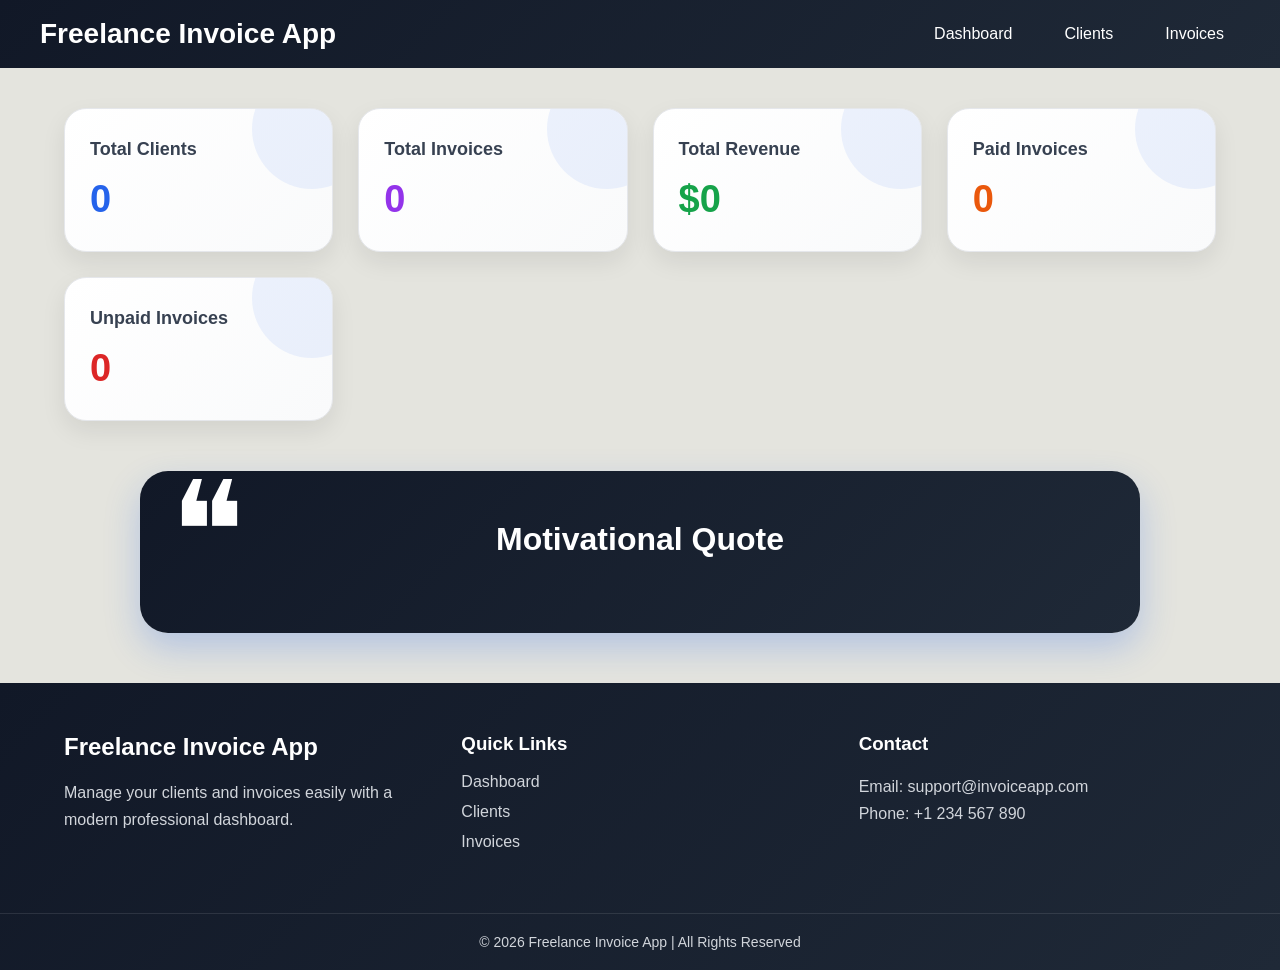
<file: index.html>
<!DOCTYPE html>
<html lang="en">
<head>
  <meta charset="UTF-8" />
  <meta name="viewport" content="width=device-width, initial-scale=1.0" />
  <title>Dashboard</title>
  <link rel="stylesheet" href="css/style.css" />
</head>
<body>

  <nav>
    <h1>Freelance Invoice App</h1>

    <ul>
      <li><a href="index.html">Dashboard</a></li>
      <li><a href="clients.html">Clients</a></li>
      <li><a href="invoices.html">Invoices</a></li>
    </ul>
  </nav>

  <section class="dashboard">
    <div class="card">
      <h2>Total Clients</h2>
      <p id="totalClients">0</p>
    </div>

    <div class="card">
      <h2>Total Invoices</h2>
      <p id="totalInvoices">0</p>
    </div>

    <div class="card">
      <h2>Total Revenue</h2>
      <p id="totalRevenue">$0</p>
    </div>

    <div class="card">
      <h2>Paid Invoices</h2>
      <p id="paidInvoices">0</p>
    </div>

    <div class="card">
      <h2>Unpaid Invoices</h2>
      <p id="unpaidInvoices">0</p>
    </div>
  </section>

  <section class="quote-box">
    <h2>Motivational Quote</h2>
    <p id="quote"></p>
    <h4 id="author"></h4>
  </section>

  <script type="module" src="js/main.js"></script>
  <footer class="footer">

  <div class="footer-container">

    <div class="footer-logo">
      <h2>Freelance Invoice App</h2>
      <p>
        Manage your clients and invoices easily with a modern
        professional dashboard.
      </p>
    </div>

    <div class="footer-links">
      <h3>Quick Links</h3>

      <ul>
        <li><a href="index.html">Dashboard</a></li>
        <li><a href="clients.html">Clients</a></li>
        <li><a href="invoices.html">Invoices</a></li>
      </ul>
    </div>

    <div class="footer-contact">
      <h3>Contact</h3>

      <p>Email: support@invoiceapp.com</p>
      <p>Phone: +1 234 567 890</p>
    </div>

  </div>

  <div class="footer-bottom">
    <p>© 2026 Freelance Invoice App | All Rights Reserved</p>
  </div>

</footer>

</body>
</html
</file>
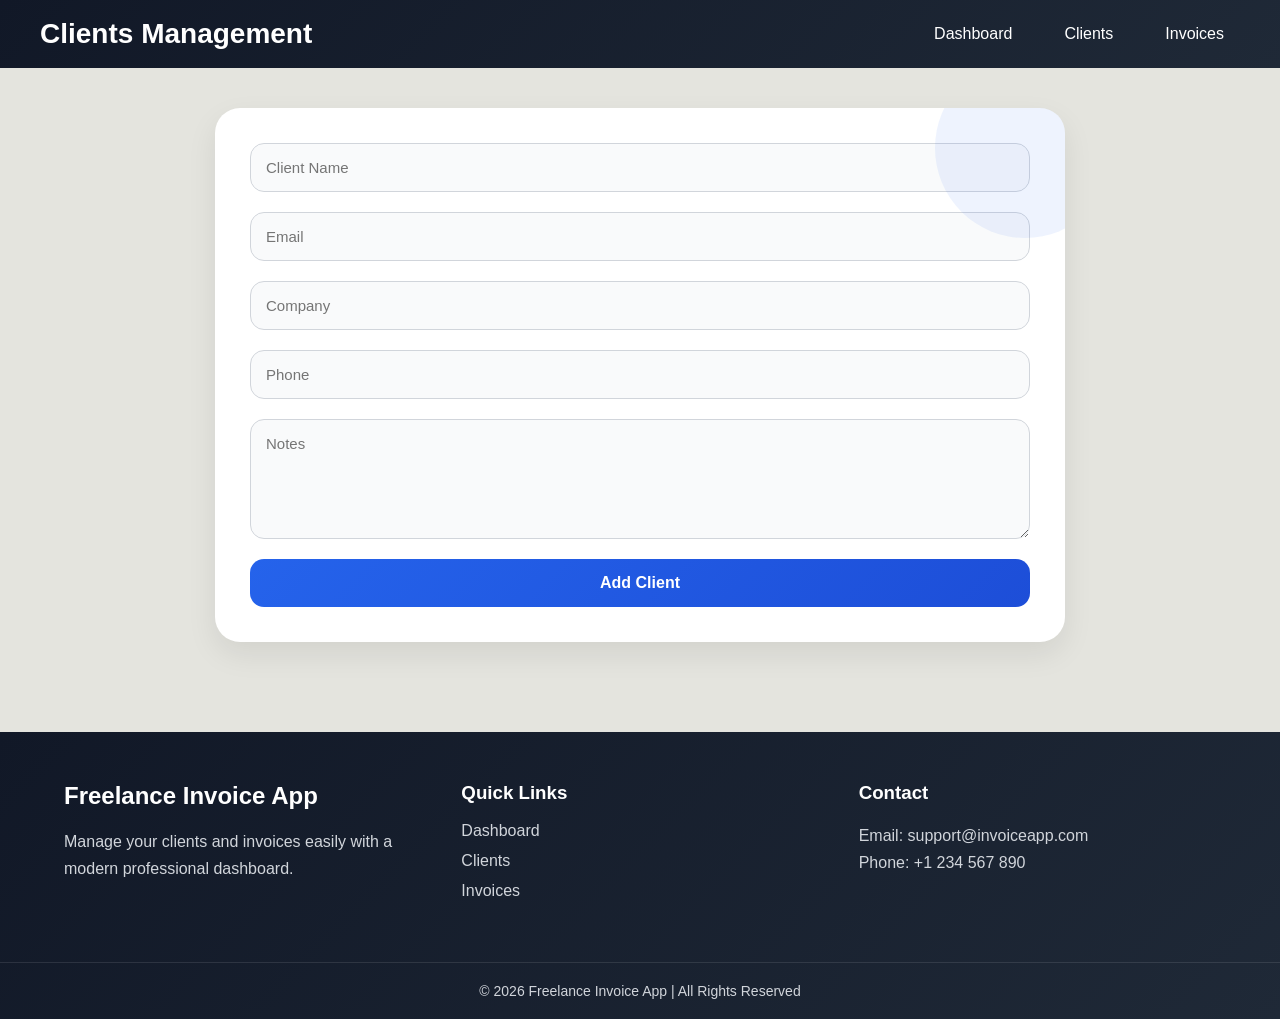
<file: clients.html>
<!doctype html>
<html lang="en">
  <head>
    <meta charset="UTF-8" />
    <meta name="viewport" content="width=device-width, initial-scale=1.0" />
    <title>Clients</title>
    <link rel="stylesheet" href="css/style.css" />
  </head>
  <body>
    <nav>
      <h1>Clients Management</h1>

      <ul>
        <li><a href="index.html">Dashboard</a></li>
        <li><a href="clients.html">Clients</a></li>
        <li><a href="invoices.html">Invoices</a></li>
      </ul>
    </nav>

    <section class="form-section">
      <form id="clientForm">
        <input type="text" id="name" placeholder="Client Name" required />

        <input type="email" id="email" placeholder="Email" required />

        <input type="text" id="company" placeholder="Company" required />

        <input type="text" id="phone" placeholder="Phone" required />

        <textarea id="notes" placeholder="Notes"></textarea>
        <button type="submit">Add Client</button>
      </form>
    </section>

    <section>
      <div id="clientsList" class="clients-grid"></div>
    </section>

    <script type="module" src="js/clients.js"></script>
    <footer class="footer">
      <div class="footer-container">
        <div class="footer-logo">
          <h2>Freelance Invoice App</h2>
          <p>
            Manage your clients and invoices easily with a modern professional
            dashboard.
          </p>
        </div>

        <div class="footer-links">
          <h3>Quick Links</h3>

          <ul>
            <li><a href="index.html">Dashboard</a></li>
            <li><a href="clients.html">Clients</a></li>
            <li><a href="invoices.html">Invoices</a></li>
          </ul>
        </div>

        <div class="footer-contact">
          <h3>Contact</h3>

          <p>Email: support@invoiceapp.com</p>
          <p>Phone: +1 234 567 890</p>
        </div>
      </div>

      <div class="footer-bottom">
        <p>© 2026 Freelance Invoice App | All Rights Reserved</p>
      </div>
    </footer>
  </body>
</html>
</file>
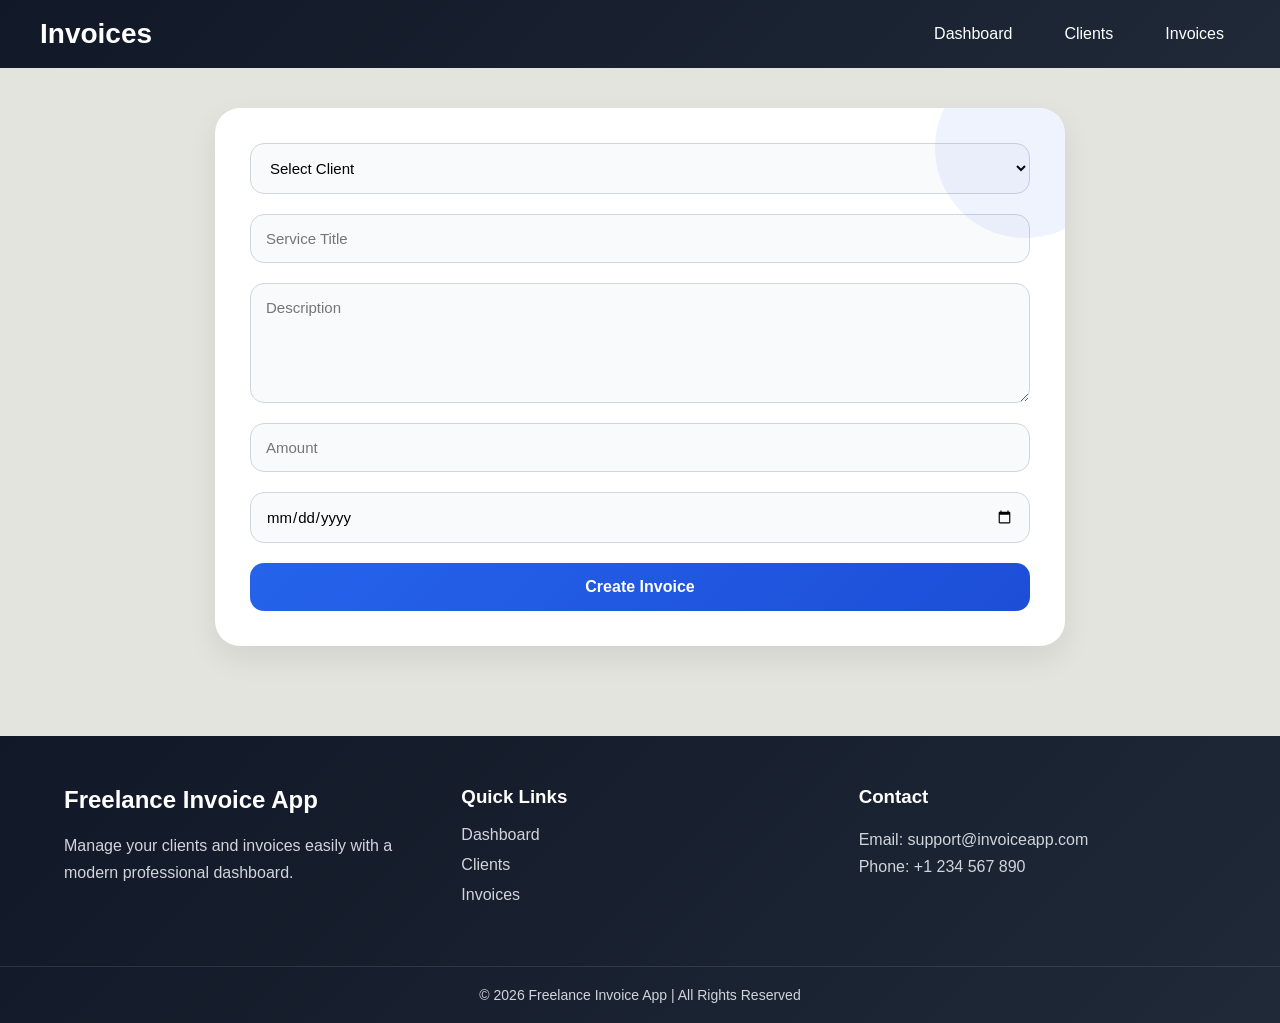
<file: invoices.html>
<!doctype html>
<html lang="en">
  <head>
    <meta charset="UTF-8" />
    <meta name="viewport" content="width=device-width, initial-scale=1.0" />
    <title>Invoices</title>
    <link rel="stylesheet" href="css/style.css" />
  </head>
  <body>
    <nav>
      <h1>Invoices</h1>

      <ul>
        <li><a href="index.html">Dashboard</a></li>
        <li><a href="clients.html">Clients</a></li>
        <li><a href="invoices.html">Invoices</a></li>
      </ul>
    </nav>

    <section class="form-section">
      <form id="invoiceForm">
        <select id="clientSelect" required>
          <option value="">Select Client</option>
        </select>

        <input type="text" id="service" placeholder="Service Title" required />

        <textarea id="description" placeholder="Description"></textarea>

        <input type="number" id="amount" placeholder="Amount" required />

        <input type="date" id="date" required />

        <button type="submit">Create Invoice</button>
      </form>
    </section>

    <section>
      <div id="invoiceList" class="invoice-grid"></div>
    </section>

    <script type="module" src="js/invoices.js"></script>
    <footer class="footer">
      <div class="footer-container">
        <div class="footer-logo">
          <h2>Freelance Invoice App</h2>
          <p>
            Manage your clients and invoices easily with a modern professional
            dashboard.
          </p>
        </div>

        <div class="footer-links">
          <h3>Quick Links</h3>

          <ul>
            <li><a href="index.html">Dashboard</a></li>
            <li><a href="clients.html">Clients</a></li>
            <li><a href="invoices.html">Invoices</a></li>
          </ul>
        </div>

        <div class="footer-contact">
          <h3>Contact</h3>

          <p>Email: support@invoiceapp.com</p>
          <p>Phone: +1 234 567 890</p>
        </div>
      </div>

      <div class="footer-bottom">
        <p>© 2026 Freelance Invoice App | All Rights Reserved</p>
      </div>
    </footer>
  </body>
</html>
</file>
<file: css/style.css>
* {
  margin: 0;
  padding: 0;
  box-sizing: border-box;
  font-family: "Segoe UI", Tahoma, Geneva, Verdana, sans-serif;
}

body {
  background: #e4e4de;
  color: #222;
  min-height: 100vh;
}
nav {
  background: linear-gradient(135deg, #111827, #1f2937);
  color: white;
  padding: 18px 40px;
  display: flex;
  justify-content: space-between;
  align-items: center;
  flex-wrap: wrap;
  position: sticky;
  top: 0;
  z-index: 1000;
}

nav h1 {
  font-size: 28px;
}

nav ul {
  display: flex;
  gap: 20px;
  list-style: none;
}

nav a {
  color: white;
  text-decoration: none;
  padding: 10px 16px;
  border-radius: 10px;
  transition: 0.3s;
}

nav a:hover {
  background: rgba(255, 255, 255, 0.12);
  color: #60a5fa;
}

.form-section {
  width: 90%;
  max-width: 700px;
  margin: 30px auto;
}

form {
  background: white;
  padding: 30px;
  border-radius: 18px;
  display: flex;
  flex-direction: column;
  gap: 18px;
  box-shadow: 0 8px 20px rgba(0, 0, 0, 0.08);
}

input,
textarea,
select {
  padding: 14px;
  border-radius: 10px;
  border: 1px solid #d1d5db;
  outline: none;
}
.dashboard {
  width: 90%;
  margin: 40px auto;
  display: grid;
  grid-template-columns: repeat(auto-fit, minmax(240px, 1fr));
  gap: 25px;
}

.card {
  position: relative;
  overflow: hidden;
  background: linear-gradient(135deg, #ffffff, #f9fafb);
  border-radius: 22px;
  padding: 30px 25px;
  box-shadow: 0 10px 25px rgba(0, 0, 0, 0.08);
  transition: 0.4s ease;
  border: 1px solid #e5e7eb;
}

.card::before {
  content: "";
  position: absolute;
  top: -40px;
  right: -40px;
  width: 120px;
  height: 120px;
  background: rgba(37, 99, 235, 0.08);
  border-radius: 50%;
}

.card:hover {
  transform: translateY(-8px) scale(1.02);
  box-shadow: 0 15px 35px rgba(0, 0, 0, 0.12);
}

.card h2 {
  font-size: 18px;
  color: #374151;
  margin-bottom: 18px;
  font-weight: 600;
}

.card p {
  font-size: 38px;
  font-weight: bold;
  color: #2563eb;
}

.card:nth-child(1) p {
  color: #2563eb;
}

.card:nth-child(2) p {
  color: #9333ea;
}

.card:nth-child(3) p {
  color: #16a34a;
}

.card:nth-child(4) p {
  color: #ea580c;
}

.card:nth-child(5) p {
  color: #dc2626;
}
/* ----------- CLIENT CARDS ---------------- */

.clients-grid {
  width: 90%;
  margin: 40px auto;
  display: grid;
  grid-template-columns: repeat(auto-fit, minmax(320px, 1fr));
  gap: 25px;
}

.client-card {
  background: white;
  padding: 25px;
  border-radius: 22px;
  box-shadow: 0 10px 25px rgba(0, 0, 0, 0.08);
  transition: 0.3s;
}

.client-card:hover {
  transform: translateY(-6px);
}

.client-header {
  display: flex;
  align-items: center;
  gap: 18px;
  margin-bottom: 20px;
}

.client-avatar {
  width: 70px;
  height: 70px;
  border-radius: 50%;
  background: linear-gradient(135deg, #2563eb, #1d4ed8);
  color: white;
  display: flex;
  justify-content: center;
  align-items: center;
  font-size: 28px;
  font-weight: bold;
  flex-shrink: 0;
}

.client-info h3 {
  color: #111827;
  margin-bottom: 6px;
}

.client-email {
  color: #6b7280;
  font-size: 14px;
}

.client-details p {
  margin-bottom: 12px;
  color: #374151;
  line-height: 1.6;
}

.client-actions {
  margin-top: 20px;
}

.client-actions button {
  padding: 10px 18px;
  border: none;
  border-radius: 10px;
  background: #dc2626;
  color: white;
  cursor: pointer;
  transition: 0.3s;
}

.client-actions button:hover {
  background: #b91c1c;
}


@media (max-width: 768px) {
  .clients-grid {
    grid-template-columns: 1fr;
  }

  .client-card {
    padding: 20px;
  }

  .client-avatar {
    width: 60px;
    height: 60px;
    font-size: 24px;
  }

  .client-info h3 {
    font-size: 18px;
  }
}

@media (max-width: 480px) {
  .client-header {
    flex-direction: column;
    text-align: center;
  }

  .client-details {
    text-align: center;
  }

  .client-actions {
    text-align: center;
  }
}

.client-actions {
  display: flex;
  gap: 10px;
  margin-top: 20px;
}

.client-actions button:first-child {
  background: #111827;
}

.client-actions button:first-child:hover {
  background: #b4b9c8;
  color: #111827;
}

.client-actions button:last-child {
  background: #dc2626;
}

.client-actions button:last-child:hover {
  background: #b91c1c;
}
/* ---------------- FORM DESIGN ----------------- */

.form-section {
  width: 90%;
  max-width: 850px;
  margin: 40px auto;
}

form {
  background: white;
  padding: 35px;
  border-radius: 25px;
  box-shadow: 0 12px 30px rgba(0, 0, 0, 0.08);
  display: flex;
  flex-direction: column;
  gap: 20px;
  position: relative;
  overflow: hidden;
}

form::before {
  content: "";
  position: absolute;
  top: -50px;
  right: -50px;
  width: 180px;
  height: 180px;
  background: rgba(37, 99, 235, 0.08);
  border-radius: 50%;
}

form input,
form textarea,
form select {
  padding: 15px;
  border-radius: 14px;
  border: 1px solid #d1d5db;
  font-size: 15px;
  outline: none;
  transition: 0.3s;
  background: #f9fafb;
}

form input:focus,
form textarea:focus,
form select:focus {
  border-color: #2563eb;
  background: white;
  box-shadow: 0 0 0 4px rgba(37, 99, 235, 0.12);
}

form textarea {
  min-height: 120px;
  resize: vertical;
}

form button {
  padding: 15px;
  border: none;
  border-radius: 14px;
  background: linear-gradient(135deg, #2563eb, #1d4ed8);
  color: white;
  font-size: 16px;
  font-weight: 600;
  cursor: pointer;
  transition: 0.3s;
}

form button:hover {
  transform: translateY(-3px);
  box-shadow: 0 10px 20px rgba(37, 99, 235, 0.25);
}


@media (max-width: 768px) {
  form {
    padding: 25px;
  }

  form input,
  form textarea,
  form select {
    padding: 13px;
  }
}

@media (max-width: 480px) {
  .form-section {
    width: 95%;
  }

  form {
    padding: 20px;
    border-radius: 18px;
  }
}

/* ------------------- INVOICE CARDS --------------------- */

.invoice-grid {
  width: 90%;
  margin: 40px auto;
  display: grid;
  grid-template-columns: repeat(auto-fit, minmax(330px, 1fr));
  gap: 25px;
}

.invoice-card {
  background: white;
  border-radius: 24px;
  padding: 28px;
  box-shadow: 0 10px 25px rgba(0, 0, 0, 0.08);
  transition: 0.3s;
  position: relative;
  overflow: hidden;
}

.invoice-card::before {
  content: "";
  position: absolute;
  top: -60px;
  right: -60px;
  width: 170px;
  height: 170px;
  background: rgba(37, 99, 235, 0.08);
  border-radius: 50%;
}

.invoice-card:hover {
  transform: translateY(-6px);
}

.invoice-card h3 {
  color: #111827;
  margin-bottom: 18px;
  font-size: 22px;
}

.invoice-card p {
  margin-bottom: 12px;
  color: #374151;
  line-height: 1.6;
}

.invoice-card strong {
  color: #111827;
}

.invoice-card .paid {
  color: #16a34a;
  font-weight: bold;
}

.invoice-card .unpaid {
  color: #dc2626;
  font-weight: bold;
}

.invoice-actions {
  display: flex;
  gap: 12px;
  margin-top: 20px;
}

.invoice-actions button {
  flex: 1;
  padding: 12px;
  border: none;
  border-radius: 12px;
  color: white;
  cursor: pointer;
  transition: 0.3s;
}

.invoice-actions button:first-child {
  background: #2563eb;
}

.invoice-actions button:first-child:hover {
  background: #1d4ed8;
}

.invoice-actions button:last-child {
  background: #dc2626;
}

.invoice-actions button:last-child:hover {
  background: #b91c1c;
}


@media (max-width: 768px) {
  .invoice-grid {
    grid-template-columns: 1fr;
  }

  .invoice-card {
    padding: 22px;
  }

  .invoice-card h3 {
    font-size: 20px;
  }
}

@media (max-width: 480px) {
  .invoice-actions {
    flex-direction: column;
  }

  .invoice-card {
    border-radius: 18px;
  }
}

/* -------------- QUOTE SECTION --------------- */

.quote-box {
  width: 90%;
  max-width: 1000px;
  margin: 50px auto;
  padding: 50px 40px;
  background: linear-gradient(135deg, #111827, #1f2937);
  border-radius: 28px;
  position: relative;
  overflow: hidden;
  text-align: center;
  box-shadow: 0 15px 35px rgba(37, 99, 235, 0.25);
}

.quote-box::before {
  content: "❝";
  position: absolute;
  top: -20px;
  left: 30px;
  font-size: 140px;
  color: white;
  font-family: serif;
}

.quote-box h2 {
  color: white;
  margin-bottom: 25px;
  font-size: 32px;
  position: relative;
  z-index: 1;
}

#quote {
  color: white;
  font-size: 24px;
  line-height: 1.8;
  font-style: italic;
  margin-bottom: 25px;
  position: relative;
  z-index: 1;
}

#author {
  color: #dbeafe;
  font-size: 18px;
  font-weight: bold;
  position: relative;
  z-index: 1;
}

@media (max-width: 992px) {
  .quote-box {
    padding: 40px 30px;
  }

  .quote-box h2 {
    font-size: 28px;
  }

  #quote {
    font-size: 21px;
  }
}

@media (max-width: 768px) {
  .quote-box {
    width: 95%;
    padding: 35px 25px;
    border-radius: 22px;
  }

  .quote-box::before {
    font-size: 100px;
    top: -10px;
    left: 15px;
  }

  .quote-box h2 {
    font-size: 24px;
  }

  #quote {
    font-size: 18px;
    line-height: 1.7;
  }

  #author {
    font-size: 16px;
  }
}

@media (max-width: 480px) {
  .quote-box {
    padding: 30px 20px;
  }

  .quote-box h2 {
    font-size: 20px;
  }

  #quote {
    font-size: 16px;
  }

  #author {
    font-size: 14px;
  }
}

@media (max-width: 992px) {
  nav {
    padding: 18px 25px;
  }

  nav h1 {
    font-size: 24px;
  }

  nav ul {
    gap: 15px;
  }

  nav a {
    padding: 8px 14px;
  }
}


@media (max-width: 992px) {
  nav {
    padding: 18px 20px;
  }

  nav h1 {
    font-size: 24px;
  }

  nav ul {
    gap: 12px;
  }

  nav a {
    padding: 8px 12px;
    font-size: 15px;
  }
}

@media (max-width: 768px) {
  nav {
    flex-direction: row;
    justify-content: space-between;
    align-items: center;
    padding: 15px;
  }

  nav h1 {
    font-size: 18px;
  }

  nav ul {
    flex-direction: row;
    gap: 8px;
    flex-wrap: wrap;
    justify-content: flex-end;
  }

  nav a {
    padding: 8px 10px;
    font-size: 14px;
  }
}

@media (max-width: 480px) {
  nav h1 {
    width: 100%;
    text-align: center;
    margin-bottom: 10px;
  }

  nav {
    justify-content: center;
  }

  nav ul {
    justify-content: center;
  }

  nav a {
    font-size: 13px;
    padding: 7px 9px;
  }
}

/* --------------------- RESPONSIVE DESIGN --------------------- */

@media (max-width: 992px) {
  nav {
    padding: 20px;
  }

  nav h1 {
    font-size: 24px;
  }

  .dashboard,
  .clients-grid,
  .invoice-grid {
    grid-template-columns: repeat(2, 1fr);
  }

  form {
    padding: 25px;
  }
}

@media (max-width: 768px) {
  nav {
    flex-direction: column;
    gap: 20px;
    text-align: center;
  }

  nav ul {
    flex-direction: column;
    gap: 15px;
    width: 100%;
  }

  nav li {
    width: 100%;
  }

  nav a {
    display: block;
    padding: 10px;
    background: rgba(255, 255, 255, 0.08);
    border-radius: 10px;
  }

  .dashboard,
  .clients-grid,
  .invoice-grid {
    grid-template-columns: 1fr;
  }

  .form-section {
    width: 95%;
  }

  form {
    padding: 20px;
  }

  input,
  textarea,
  select,
  button {
    width: 100%;
    font-size: 15px;
  }

  .card,
  .client-card,
  .invoice-card,
  .quote-box {
    padding: 20px;
  }

  .card h2 {
    font-size: 18px;
  }

  .card p {
    font-size: 28px;
  }

  #quote {
    font-size: 18px;
  }

  footer {
    font-size: 14px;
    padding: 18px;
  }
}

/* --------------------- FOOTER --------------------- */

.footer {
  background: linear-gradient(135deg, #111827, #1f2937);
  color: white;
  margin-top: 50px;
}

.footer-container {
  width: 90%;
  margin: auto;
  padding: 50px 0;
  display: grid;
  grid-template-columns: repeat(auto-fit, minmax(250px, 1fr));
  gap: 40px;
}

.footer-logo h2,
.footer-links h3,
.footer-contact h3 {
  margin-bottom: 18px;
}

.footer-logo p,
.footer-contact p {
  color: #d1d5db;
  line-height: 1.7;
}

.footer-links ul {
  list-style: none;
}

.footer-links li {
  margin-bottom: 12px;
}

.footer-links a {
  text-decoration: none;
  color: #d1d5db;
  transition: 0.3s;
}

.footer-links a:hover {
  color: #60a5fa;
  padding-left: 5px;
}

.footer-bottom {
  border-top: 1px solid rgba(255, 255, 255, 0.1);
  text-align: center;
  padding: 20px;
  color: #d1d5db;
  font-size: 14px;
}

@media (max-width: 768px) {
  .footer-container {
    grid-template-columns: 1fr;
    text-align: center;
  }

  .footer-links ul {
    padding: 0;
  }
@media (max-width: 480px) {
  nav h1 {
    font-size: 20px;
  }

  .card p {
    font-size: 24px;
  }

  .client-card h3,
  .invoice-card h3 {
    font-size: 18px;
  }

  button {
    padding: 12px;
  }
}
</file>
